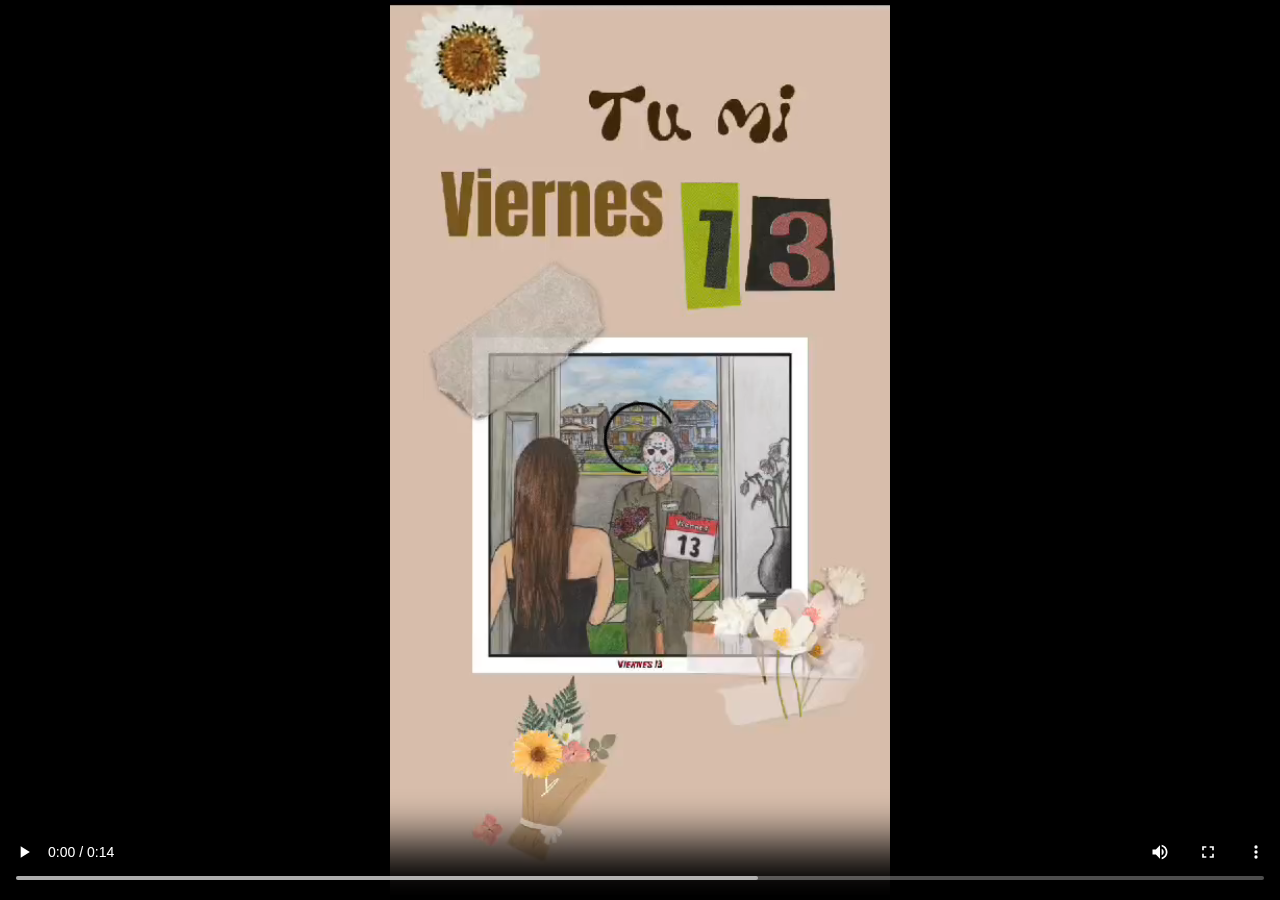
<file: video.html>
<!DOCTYPE html>
<html lang="en">
<head>
    <meta charset="UTF-8">
    <meta name="viewport" content="width=device-width, initial-scale=1.0">
    <link rel="stylesheet" href="style2.css">
    <title>Viernes 13❤️‍🩹</title>
    <link rel="icon" href="icon.png">
</head>
<body>
        <video autoplay controls>
            <source src="WhatsApp Video 2024-09-12 at 8.00.31 PM (1).mp4" type="video/mp4">
        </video>


</body>
</html>
</file>
<file: style2.css>
* {
    margin: 0;
     padding: 0;

}

video {
    background-color: black;
    position: absolute;
    margin: 0;
    width: 100%;
    height: 100%;
    align-items: center;
}
</file>
